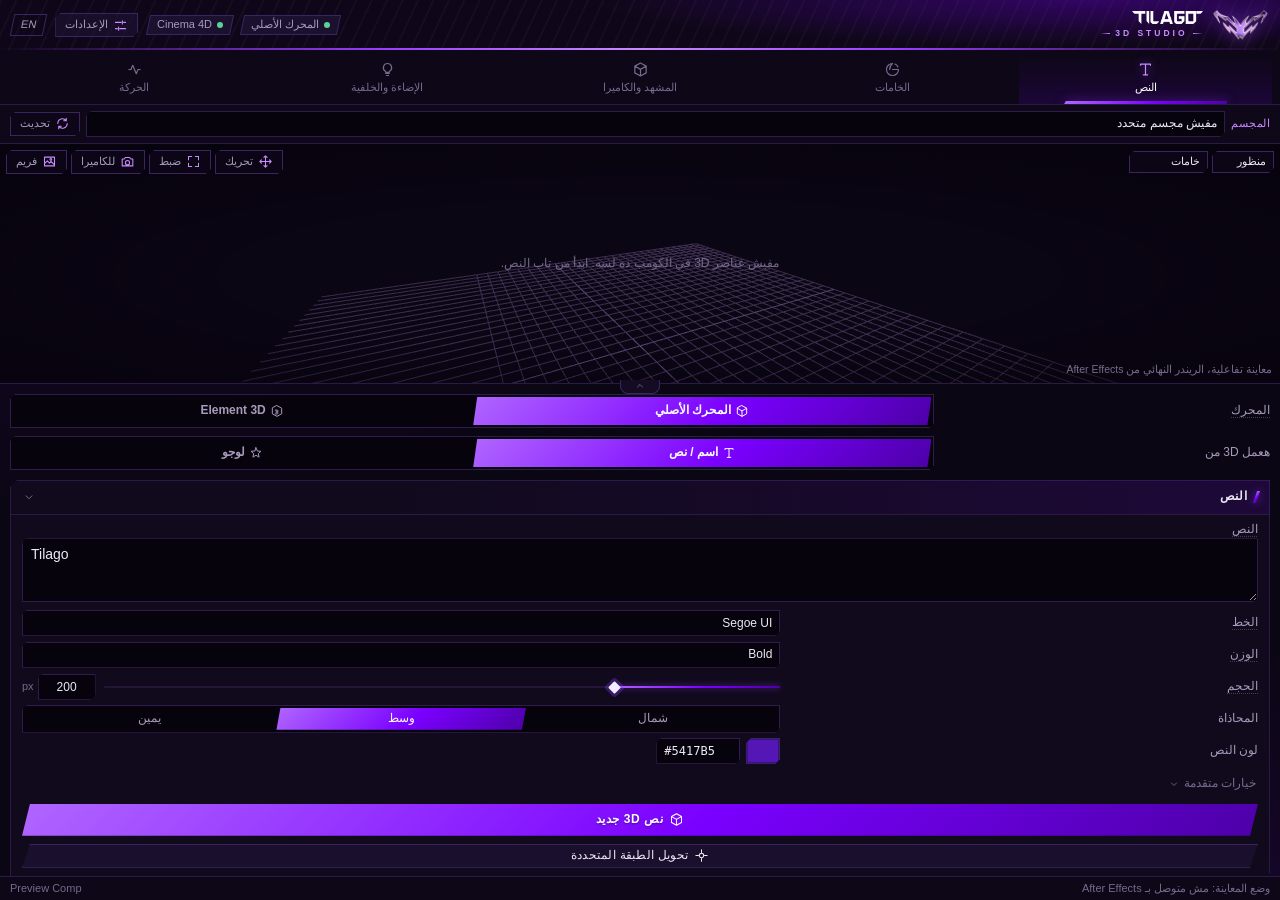
<file: panel/index.html>
<!doctype html>
<html lang="ar" dir="rtl">
<head>
<meta charset="utf-8">
<meta name="viewport" content="width=device-width, initial-scale=1">
<title>Tilago 3D Studio</title>
<link rel="stylesheet" href="css/app.css">
</head>
<body>
  <header class="hdr">
    <div class="brand">
      <img class="emblem" src="img/emblem.png" alt="">
      <div class="brand-txt">
        <img class="word" src="img/word.png" alt="TILAGO">
        <div class="tagline"><i></i><span>3D STUDIO</span><i></i></div>
      </div>
    </div>
    <div class="hdr-sp"></div>
    <span class="chip" id="chipMode"><span class="dot"></span><span></span></span>
    <span class="chip" id="chipRenderer"><span class="dot"></span><span></span></span>
    <button class="tool-btn" id="setBtn" type="button"></button>
    <button class="lang-btn" id="langBtn" type="button">EN</button>
  </header>
  <nav class="tabs" id="tabs" role="tablist"></nav>
  <div class="objbar" id="objbar"></div>
  <div class="vp-wrap" id="vpWrap">
    <div id="vp"></div>
    <div class="vp-frame" id="vpFrame"></div>
    <div class="vp-bar" id="vpBar"></div>
    <div class="vp-msg" id="vpMsg"></div>
    <div class="vp-badge" id="vpBadge"></div>
    <div class="vp-resize" id="vpResize"></div>
    <button class="vp-toggle" id="vpToggle" type="button"></button>
  </div>
  <main id="main"></main>
  <footer class="status" id="status"><span class="spin"></span><span class="msg"></span><span id="stComp"></span></footer>

  <script src="js/lib/three.min.js"></script>
  <script>
    // CEP mixed-context defines CommonJS globals, so the UMD build may export into them instead of window.
    if (!window.THREE) {
      if (typeof module === 'object' && module.exports && module.exports.WebGLRenderer) window.THREE = module.exports;
      else if (typeof exports === 'object' && exports.WebGLRenderer) window.THREE = exports;
    }
  </script>
  <script src="js/lib/OrbitControls.js"></script>
  <script src="js/i18n.js"></script>
  <script src="js/ui.js"></script>
  <script src="js/presets.js"></script>
  <script src="js/bridge.js"></script>
  <script src="js/viewport.js"></script>
  <script src="js/trace.js"></script>
  <script src="js/art.js"></script>
  <script src="js/app.js"></script>
</body>
</html>
</file>
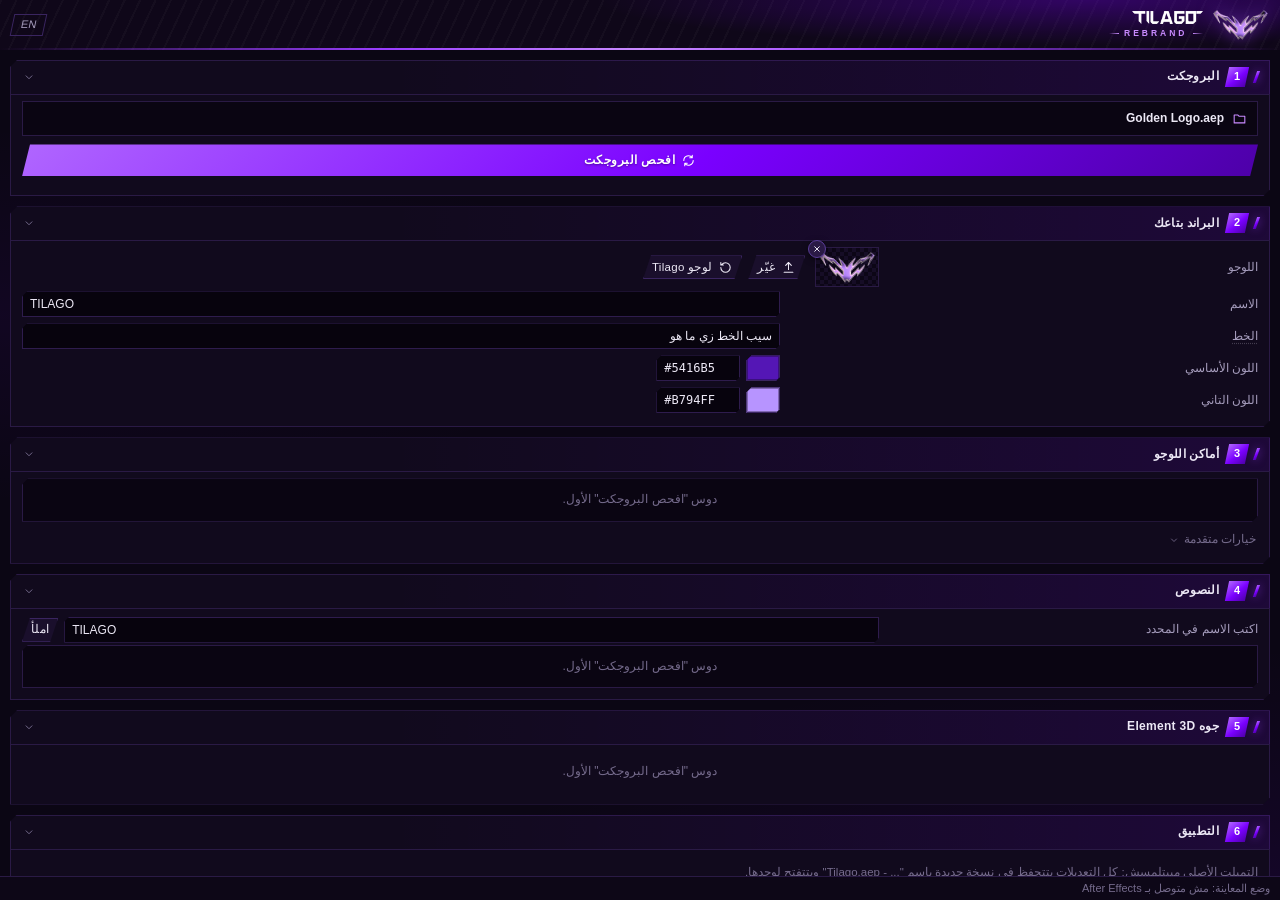
<file: rebrand/panel/index.html>
<!doctype html>
<html lang="ar" dir="rtl">
<head>
<meta charset="utf-8">
<meta name="viewport" content="width=device-width, initial-scale=1">
<title>Tilago Rebrand</title>
<link rel="stylesheet" href="css/app.css">
</head>
<body>
  <header class="hdr">
    <div class="brand">
      <img class="emblem" src="img/emblem.png" alt="">
      <div class="brand-txt">
        <img class="word" src="img/word.png" alt="TILAGO">
        <div class="tagline"><i></i><span>REBRAND</span><i></i></div>
      </div>
    </div>
    <div class="hdr-sp"></div>
    <button class="lang-btn" id="langBtn" type="button">EN</button>
  </header>
  <main id="main" class="rb-steps"></main>
  <footer class="status" id="status"><span class="spin"></span><span class="msg"></span><span id="ver"></span></footer>

  <script src="js/i18n.js"></script>
  <script src="js/ui.js"></script>
  <script src="js/bridge.js"></script>
  <script src="js/trace.js"></script>
  <script src="js/aep.js"></script>
  <script src="js/app.js"></script>
</body>
</html>
</file>
<file: panel/css/app.css>
:root {
  --bg: #121117; --panel: #17161e; --panel2: #1d1b26; --panel3: #242130; --line: #2a2736; --line2: #363246;
  --text: #e8e5f0; --muted: #a19bb0; --dim: #726c82;
  --accent: #8b5cf6; --accent-2: #a78bfa; --accent-soft: rgba(139, 92, 246, .16); --accent-line: rgba(167, 139, 250, .45);
  --ok: #5ad19a; --warn: #f0b75a; --err: #f27a7a;
  --x: #e5737b; --y: #7bcf8e; --z: #6fa6ef;
  --r: 6px; --h: 26px;
  --font: "Segoe UI", "Segoe UI Arabic", Tahoma, Arial, sans-serif;
}
* { box-sizing: border-box; }
html, body { height: 100%; margin: 0; }
body {
  background: var(--bg); color: var(--text); font: 12px/1.45 var(--font);
  display: flex; flex-direction: column; overflow: hidden; -webkit-user-select: none; user-select: none;
}
button, input, select, textarea { font: inherit; color: inherit; }
button { cursor: pointer; }
.ic { fill: none; stroke: currentColor; stroke-width: 1.7; stroke-linecap: round; stroke-linejoin: round; flex: none; }
::-webkit-scrollbar { width: 8px; height: 8px; }
::-webkit-scrollbar-thumb { background: #2f2b3c; border-radius: 8px; border: 2px solid var(--bg); }
::-webkit-scrollbar-track { background: transparent; }

/* header */
.hdr {
  display: flex; align-items: center; gap: 8px; padding: 8px 10px; flex: none;
  background: radial-gradient(ellipse 70% 140% at 50% -40%, rgba(124, 58, 237, .22), rgba(124, 58, 237, 0) 70%), var(--panel);
  border-bottom: 1px solid var(--line);
}
.brand { display: flex; align-items: center; gap: 8px; min-width: 0; }
.brand-mark { width: 22px; height: 22px; border-radius: 6px; display: grid; place-items: center; color: #fff;
  background: linear-gradient(145deg, #9d74ff, #5b21b6); box-shadow: 0 0 14px rgba(139, 92, 246, .35); }
.brand-name { font-weight: 600; letter-spacing: .2px; white-space: nowrap; }
.brand-name small { color: var(--dim); font-weight: 400; margin-inline-start: 4px; }
.hdr-sp { flex: 1; }
.chip { display: inline-flex; align-items: center; gap: 5px; height: 20px; padding: 0 8px; border-radius: 10px; background: var(--panel3);
  color: var(--muted); font-size: 11px; white-space: nowrap; border: 1px solid var(--line); }
.chip .dot { width: 6px; height: 6px; border-radius: 50%; background: var(--dim); }
.chip.ok .dot { background: var(--ok); } .chip.warn .dot { background: var(--warn); }
.lang-btn { height: 22px; padding: 0 8px; border-radius: 11px; border: 1px solid var(--line2); background: transparent; color: var(--muted); font-size: 11px; }
.lang-btn:hover { color: var(--text); border-color: var(--accent-line); }

/* tabs */
.tabs { display: flex; gap: 2px; padding: 4px 6px 0; background: var(--panel); border-bottom: 1px solid var(--line); overflow-x: auto; flex: none; scrollbar-width: none; }
.tabs::-webkit-scrollbar { display: none; }
.tab { display: flex; flex-direction: column; align-items: center; gap: 2px; min-width: 46px; padding: 5px 6px 6px; border: 0; background: transparent;
  color: var(--dim); border-bottom: 2px solid transparent; font-size: 10.5px; white-space: nowrap; transition: color .15s; }
.tab:hover { color: var(--muted); }
.tab.on { color: var(--text); border-bottom-color: var(--accent); }
.tab.on .ic { color: var(--accent-2); }
body.narrow .tab span { display: none; }
body.narrow .tab { min-width: 34px; }

/* object bar */
.objbar { display: flex; align-items: center; gap: 6px; padding: 6px 10px; background: var(--panel2); border-bottom: 1px solid var(--line); flex: none; }
.objbar .sel { flex: 1; min-width: 0; }
.objbar .lbl2 { color: var(--dim); font-size: 11px; white-space: nowrap; }

/* viewport */
.vp-wrap { position: relative; flex: none; height: var(--vp-h, 240px); background: #15131b; border-bottom: 1px solid var(--line); }
.vp-wrap.collapsed { height: 0 !important; border: 0; }
.vp-wrap.collapsed > *:not(.vp-toggle) { display: none; }
#vp { position: absolute; inset: 0; overflow: hidden; }
#vp canvas { display: block; outline: none; }
.vp-bar { position: absolute; top: 6px; inset-inline: 6px; display: flex; gap: 4px; align-items: center; pointer-events: none; flex-wrap: wrap; }
.vp-bar > * { pointer-events: auto; }
.vp-bar .sel { height: 22px; font-size: 11px; background: rgba(18, 17, 23, .82); width: auto; }
.vp-bar .icon-btn { width: 24px; height: 22px; background: rgba(18, 17, 23, .82); }
.vp-bar .sp { flex: 1; pointer-events: none; }
.vp-badge { position: absolute; bottom: 6px; inset-inline-start: 8px; color: var(--dim); font-size: 10.5px; pointer-events: none; }
.vp-msg { position: absolute; inset: 0; display: grid; place-items: center; color: var(--dim); text-align: center; padding: 20px; pointer-events: none; }
.vp-frame { position: absolute; inset: 0; background: #000 center / contain no-repeat; display: none; }
.vp-frame.on { display: block; }
.vp-resize { position: absolute; bottom: -4px; left: 0; right: 0; height: 8px; cursor: ns-resize; z-index: 3; }
.vp-toggle { position: absolute; bottom: -11px; left: 50%; transform: translateX(-50%); z-index: 4; height: 14px; width: 40px; border-radius: 0 0 8px 8px;
  border: 1px solid var(--line); border-top: 0; background: var(--panel2); color: var(--dim); display: grid; place-items: center; padding: 0; }
.vp-toggle:hover { color: var(--text); }
.vp-wrap.collapsed .vp-toggle { bottom: -14px; }
.vp-toggle .ic { transform: rotate(180deg); }
.vp-wrap.collapsed .vp-toggle .ic { transform: none; }

/* content */
main { flex: 1; overflow-y: auto; overflow-x: hidden; padding: 10px 10px 16px; }
.pane { display: none; }
.pane.on { display: block; }
.sec { background: var(--panel); border: 1px solid var(--line); border-radius: 8px; margin-bottom: 8px; overflow: hidden; }
.sec-h { width: 100%; display: flex; align-items: center; gap: 8px; padding: 0 10px; height: 32px; border: 0; background: transparent; color: var(--text); font-weight: 600; text-align: start; }
.sec-h .sec-t { flex: 1; }
.sec-h .ic { color: var(--dim); transition: transform .15s; transform: rotate(-90deg); }
[dir=rtl] .sec-h .ic { transform: rotate(90deg); }
.sec.open .sec-h .ic { transform: none; }
.sec-h:hover { background: rgba(255, 255, 255, .02); }
.sec-b { display: none; padding: 4px 10px 10px; border-top: 1px solid var(--line); }
.sec.open .sec-b { display: block; }
.badge { font-size: 10px; font-weight: 500; padding: 1px 6px; border-radius: 8px; background: var(--accent-soft); color: var(--accent-2); }

.row { display: grid; grid-template-columns: minmax(84px, 38%) 1fr; align-items: center; gap: 8px; min-height: 30px; }
.row.wide { grid-template-columns: minmax(84px, 30%) 1fr; }
.row + .row { margin-top: 2px; }
.lbl { color: var(--muted); overflow: hidden; text-overflow: ellipsis; white-space: nowrap; }
.lbl[data-tip] { text-decoration: underline dotted rgba(161, 155, 176, .35); text-underline-offset: 3px; }
.scrub { cursor: ew-resize; }
.stack > * + * { margin-top: 8px; }
.sub-h { color: var(--dim); font-size: 11px; margin: 10px 0 4px; text-transform: none; }

/* inputs */
.num, .txt, .hex-in, .sel, textarea.txt {
  height: var(--h); background: #0f0e14; border: 1px solid var(--line2); border-radius: var(--r); padding: 0 7px; outline: none; min-width: 0;
  transition: border-color .12s, background .12s;
}
.num:focus, .txt:focus, .hex-in:focus, .sel:focus { border-color: var(--accent); background: #13111b; }
.num.bad, .hex-in.bad, .txt.bad { border-color: var(--err); }
.sel { width: 100%; padding-inline-end: 20px; -webkit-appearance: none; appearance: none; cursor: pointer;
  background-image: url("data:image/svg+xml,%3Csvg xmlns='http://www.w3.org/2000/svg' width='10' height='6'%3E%3Cpath d='M1 1l4 4 4-4' fill='none' stroke='%23a19bb0' stroke-width='1.5'/%3E%3C/svg%3E");
  background-repeat: no-repeat; background-position: right 7px center; }
[dir=rtl] .sel { background-position: left 7px center; }
.sel option { background: #1b1924; }
textarea.txt { width: 100%; height: 64px; padding: 6px 8px; resize: vertical; line-height: 1.4; -webkit-user-select: text; user-select: text; font-size: 14px; }
.txt { width: 100%; -webkit-user-select: text; user-select: text; }

.slider { display: flex; align-items: center; gap: 8px; min-width: 0; }
.slider .track { position: relative; flex: 1; height: 18px; cursor: pointer; touch-action: none; }
.slider .track:before { content: ""; position: absolute; top: 8px; left: 0; right: 0; height: 3px; border-radius: 2px; background: #2e2a3b; }
.slider .fill { position: absolute; top: 8px; left: 0; height: 3px; border-radius: 2px; background: var(--accent); }
[dir=rtl] .slider .fill { left: auto; right: 0; }
.slider .thumb { position: absolute; top: 4px; width: 11px; height: 11px; margin-left: -5.5px; border-radius: 50%; background: #e8e5f0; box-shadow: 0 0 0 3px rgba(139, 92, 246, .25); }
[dir=rtl] .slider .thumb { margin-left: 0; margin-right: -5.5px; left: auto !important; right: var(--p); }
.slider .track:hover .thumb { box-shadow: 0 0 0 4px rgba(139, 92, 246, .35); }
.slider .num { width: 58px; text-align: center; flex: none; }
.slider .unit { color: var(--dim); font-size: 11px; margin-inline-start: -4px; }

.vec { display: flex; gap: 4px; min-width: 0; align-items: center; }
.vec .ax { flex: 1; display: flex; align-items: center; min-width: 0; background: #0f0e14; border: 1px solid var(--line2); border-radius: var(--r); }
.vec .ax:focus-within { border-color: var(--accent); }
.vec .axn { width: 16px; text-align: center; font-size: 10px; font-weight: 700; flex: none; }
.ax-x .axn { color: var(--x); } .ax-y .axn { color: var(--y); } .ax-z .axn { color: var(--z); }
.vec .num { border: 0; background: transparent; width: 100%; padding: 0 4px; height: 24px; }
.vec .link { flex: none; }

.color { display: flex; gap: 6px; align-items: center; }
.swatch-btn { width: 34px; height: var(--h); border-radius: var(--r); border: 1px solid var(--line2); flex: none; padding: 0; box-shadow: inset 0 0 0 1px rgba(0, 0, 0, .3); }
.hex-in { width: 84px; font-family: Consolas, monospace; text-transform: uppercase; direction: ltr; }

.seg { display: flex; background: #0f0e14; border: 1px solid var(--line2); border-radius: var(--r); padding: 2px; gap: 2px; min-width: 0; flex-wrap: wrap; }
.seg-b { flex: 1; display: inline-flex; align-items: center; justify-content: center; gap: 4px; height: 22px; padding: 0 6px; border: 0; border-radius: 4px;
  background: transparent; color: var(--muted); white-space: nowrap; min-width: 0; }
.seg-b:hover { color: var(--text); }
.seg-b.on { background: var(--panel3); color: var(--text); box-shadow: inset 0 0 0 1px var(--accent-line); }

.tgl { width: 30px; height: 17px; border-radius: 9px; border: 0; background: #2e2a3b; position: relative; padding: 0; justify-self: start; }
.tgl:after { content: ""; position: absolute; top: 2px; left: 2px; width: 13px; height: 13px; border-radius: 50%; background: #8e88a0; transition: left .15s, background .15s; }
.tgl.on { background: var(--accent); }
.tgl.on:after { left: 15px; background: #fff; }
[dir=rtl] .tgl:after { left: auto; right: 2px; transition: right .15s, background .15s; }
[dir=rtl] .tgl.on:after { right: 15px; left: auto; }

.btn { display: inline-flex; align-items: center; justify-content: center; gap: 6px; height: 28px; padding: 0 12px; border-radius: var(--r);
  border: 1px solid var(--line2); background: var(--panel3); color: var(--text); white-space: nowrap; transition: background .12s, border-color .12s; }
.btn:hover { border-color: #4a4560; background: #2b2839; }
.btn.primary { background: var(--accent); border-color: var(--accent); color: #fff; font-weight: 600; }
.btn.primary:hover { background: #9b70fa; }
.btn.danger { background: transparent; border-color: rgba(242, 122, 122, .45); color: var(--err); }
.btn.small { height: 24px; padding: 0 8px; font-size: 11.5px; }
.btn.busy { opacity: .6; pointer-events: none; }
.btn.busy:after { content: ""; width: 11px; height: 11px; border-radius: 50%; border: 2px solid currentColor; border-right-color: transparent; animation: spin .7s linear infinite; }
@keyframes spin { to { transform: rotate(360deg); } }
.btns { display: flex; flex-wrap: wrap; gap: 6px; margin-top: 8px; }
.btns.full > .btn { flex: 1; }
.icon-btn { width: 26px; height: 24px; display: inline-grid; place-items: center; border-radius: 5px; border: 1px solid transparent; background: transparent; color: var(--muted); padding: 0; flex: none; }
.icon-btn:hover { color: var(--text); background: var(--panel3); }
.icon-btn.on { color: var(--accent-2); background: var(--accent-soft); border-color: var(--accent-line); }

.note { display: flex; gap: 6px; color: var(--dim); font-size: 11.5px; margin: 8px 0 2px; line-height: 1.5; }
.note .ic { margin-top: 2px; }
.note.warn { color: var(--warn); }
.note.err { color: var(--err); }

/* object list */
.olist { border: 1px solid var(--line); border-radius: var(--r); overflow: hidden; background: #111017; max-height: 280px; overflow-y: auto; }
.oitem { display: flex; align-items: center; gap: 6px; height: 28px; padding: 0 6px; border-bottom: 1px solid #1d1b26; cursor: pointer; }
.oitem:last-child { border-bottom: 0; }
.oitem:hover { background: #1a1823; }
.oitem.sel { background: var(--accent-soft); }
.oitem.active { box-shadow: inset 3px 0 0 var(--accent); }
[dir=rtl] .oitem.active { box-shadow: inset -3px 0 0 var(--accent); }
.oitem .oname { flex: 1; overflow: hidden; text-overflow: ellipsis; white-space: nowrap; }
.oitem .orole { color: var(--dim); font-size: 10.5px; }
.oitem.off .oname { color: var(--dim); text-decoration: line-through; }
.oitem .ic-role { color: var(--muted); }
.oitem.child { padding-inline-start: 22px; }
.oitem input.txt { height: 22px; }

/* preset grids */
.grid { display: grid; grid-template-columns: repeat(auto-fill, minmax(84px, 1fr)); gap: 6px; }
.card { display: flex; flex-direction: column; align-items: center; gap: 5px; padding: 8px 4px 7px; border-radius: 7px; border: 1px solid var(--line);
  background: #14131a; color: var(--muted); font-size: 11px; text-align: center; line-height: 1.25; }
.card:hover { border-color: var(--accent-line); color: var(--text); }
.card .ball { width: 34px; height: 34px; border-radius: 50%; box-shadow: inset -4px -6px 10px rgba(0, 0, 0, .45), 0 2px 6px rgba(0, 0, 0, .35); }
.card .ic { color: var(--accent-2); }
.card.na { opacity: .45; }

/* presets library */
.plist { border: 1px solid var(--line); border-radius: var(--r); background: #111017; }
.pitem { display: flex; align-items: center; gap: 4px; padding: 4px 4px 4px 8px; border-bottom: 1px solid #1d1b26; min-height: 30px; }
.pitem:last-child { border-bottom: 0; }
.pitem .pname { flex: 1; overflow: hidden; text-overflow: ellipsis; white-space: nowrap; }
.pitem .ptag { font-size: 10px; color: var(--dim); }
.empty { color: var(--dim); padding: 12px; text-align: center; }

/* capabilities */
.caps { width: 100%; border-collapse: collapse; font-size: 11.5px; }
.caps td { padding: 4px 2px; border-bottom: 1px solid #1f1d29; vertical-align: top; }
.caps td:last-child { text-align: end; white-space: nowrap; }
.yes { color: var(--ok); } .no { color: var(--dim); }

/* status */
.status { display: flex; align-items: center; gap: 8px; height: 24px; padding: 0 10px; background: var(--panel); border-top: 1px solid var(--line); color: var(--dim); font-size: 11px; flex: none; }
.status .msg { flex: 1; overflow: hidden; text-overflow: ellipsis; white-space: nowrap; }
.status .spin { width: 10px; height: 10px; border-radius: 50%; border: 2px solid var(--accent-2); border-right-color: transparent; animation: spin .7s linear infinite; display: none; }
.status.busy .spin { display: block; }

/* floating */
.tooltip { position: fixed; z-index: 100; max-width: 240px; padding: 6px 8px; border-radius: 6px; background: #2a2738; color: var(--text); font-size: 11.5px;
  border: 1px solid var(--line2); box-shadow: 0 6px 20px rgba(0, 0, 0, .4); pointer-events: none; opacity: 0; transition: opacity .12s; line-height: 1.45; }
.tooltip.on { opacity: 1; }
.toast { position: fixed; z-index: 90; bottom: 32px; left: 50%; transform: translate(-50%, 10px); display: flex; align-items: center; gap: 6px; max-width: calc(100% - 24px);
  padding: 7px 12px; border-radius: 8px; background: #23202f; border: 1px solid var(--line2); box-shadow: 0 8px 24px rgba(0, 0, 0, .45); opacity: 0; pointer-events: none; transition: opacity .18s, transform .18s; }
.toast.on { opacity: 1; transform: translate(-50%, 0); }
.toast.ok .ic { color: var(--ok); } .toast.err { border-color: rgba(242, 122, 122, .5); } .toast.err .ic { color: var(--err); } .toast.warn .ic { color: var(--warn); }
.picker { position: fixed; z-index: 80; width: 206px; padding: 8px; border-radius: 8px; background: #1f1c29; border: 1px solid var(--line2); box-shadow: 0 10px 30px rgba(0, 0, 0, .5); }
.sv { position: relative; height: 130px; border-radius: 5px; cursor: crosshair; touch-action: none; overflow: hidden; }
.sv-w { position: absolute; inset: 0; background: linear-gradient(90deg, #fff, rgba(255, 255, 255, 0)); }
.sv-b { position: absolute; inset: 0; background: linear-gradient(0deg, #000, rgba(0, 0, 0, 0)); }
.sv-dot { position: absolute; width: 12px; height: 12px; margin: -6px 0 0 -6px; border-radius: 50%; border: 2px solid #fff; box-shadow: 0 0 0 1px rgba(0, 0, 0, .5); pointer-events: none; }
.hue { position: relative; height: 12px; margin-top: 8px; border-radius: 6px; cursor: pointer; touch-action: none;
  background: linear-gradient(90deg, red, #ff0, lime, cyan, blue, #f0f, red); }
.hue-dot { position: absolute; top: -1px; width: 14px; height: 14px; margin-left: -7px; border-radius: 50%; border: 2px solid #fff; box-shadow: 0 0 0 1px rgba(0, 0, 0, .5); pointer-events: none; }
.pk-row { display: flex; gap: 6px; margin-top: 8px; align-items: center; }
.pk-prev { width: 26px; height: 24px; border-radius: 5px; border: 1px solid var(--line2); flex: none; }
.picker .hex { flex: 1; height: 24px; background: #0f0e14; border: 1px solid var(--line2); border-radius: 5px; padding: 0 6px; font-family: Consolas, monospace; outline: none; direction: ltr; text-transform: uppercase; min-width: 0; }
.picker .hex.bad { border-color: var(--err); }
.pk-recent { display: flex; flex-wrap: wrap; gap: 4px; margin-top: 8px; }
.pk-recent:empty { display: none; }
.pk-sw { width: 18px; height: 18px; border-radius: 4px; border: 1px solid rgba(255, 255, 255, .12); padding: 0; }
.modal-back { position: fixed; inset: 0; z-index: 95; background: rgba(8, 7, 12, .6); display: grid; place-items: center; padding: 16px; }
.modal { width: min(320px, 100%); background: #1f1c29; border: 1px solid var(--line2); border-radius: 10px; padding: 14px; box-shadow: 0 16px 40px rgba(0, 0, 0, .5); }
.modal-t { margin: 0 0 10px; line-height: 1.6; -webkit-user-select: text; user-select: text; }
.modal-a { display: flex; justify-content: flex-end; gap: 6px; margin-top: 12px; }

.font-pick { position: relative; }
.font-list { position: absolute; z-index: 60; top: calc(100% + 3px); inset-inline: 0; max-height: 260px; overflow-y: auto; background: #1b1924;
  border: 1px solid var(--line2); border-radius: var(--r); box-shadow: 0 10px 30px rgba(0, 0, 0, .45); display: none; }
.font-list.on { display: block; }
.font-opt { padding: 6px 9px; cursor: pointer; white-space: nowrap; overflow: hidden; text-overflow: ellipsis; font-size: 13px; }
.font-opt:hover, .font-opt.hl { background: var(--accent-soft); }
.font-opt small { color: var(--dim); font: 11px var(--font); margin-inline-start: 6px; }

/* advanced fold */
.more { margin-top: 6px; }
.more-h { display: inline-flex; align-items: center; gap: 4px; height: 24px; padding: 0 2px; border: 0; background: transparent; color: var(--dim); font-size: 11.5px; }
.more-h:hover { color: var(--accent-2); }
.more-h .ic { transition: transform .15s; }
.more.open .more-h .ic { transform: rotate(180deg); }
.more-b { display: none; padding-top: 4px; border-top: 1px dashed var(--line); margin-top: 2px; }
.more.open .more-b { display: block; }
.editing { color: var(--accent-2); font-size: 11px; margin-inline-start: 6px; font-weight: 400; }
.hdr .icon-btn.on { color: var(--accent-2); }

/* ================= Tilago brand skin =================
   Same language as the other Tilago tools: chrome purple emblem, cut corners, slanted accents,
   deep violet surfaces. Glows are soft and static (no flashing). */
:root {
  --bg: #0b0614; --panel: #110a1d; --panel2: #150c24; --panel3: #1f1233; --line: #2a1a45; --line2: #3a2560;
  --text: #ece8f5; --muted: #a59cbc; --dim: #756b8c;
  --accent: #8f3dff; --accent-2: #c98bff; --accent-soft: rgba(143, 61, 255, .16); --accent-line: rgba(201, 139, 255, .5);
  --grad: linear-gradient(135deg, #b066ff 0%, #7a00ff 55%, #4d00a8 100%);
  --cut: 7px;
}
body {
  background:
    radial-gradient(ellipse 90% 40% at 100% 100%, rgba(122, 0, 255, .09), rgba(122, 0, 255, 0) 70%),
    radial-gradient(ellipse 70% 30% at 0% 35%, rgba(122, 0, 255, .06), rgba(122, 0, 255, 0) 70%),
    var(--bg);
}

/* header */
.hdr {
  position: relative; padding: 10px 12px; gap: 10px; overflow: hidden;
  background:
    radial-gradient(ellipse 55% 130% at 85% 0%, rgba(122, 0, 255, .32), rgba(122, 0, 255, 0) 70%),
    repeating-linear-gradient(115deg, rgba(255, 255, 255, .028) 0 2px, rgba(255, 255, 255, 0) 2px 14px),
    #0f0719;
  border-bottom: 0;
}
.hdr:after {
  content: ""; position: absolute; left: 0; right: 0; bottom: 0; height: 2px;
  background: linear-gradient(90deg, rgba(122, 0, 255, 0), #9a3dff 30%, #c98bff 50%, #9a3dff 70%, rgba(122, 0, 255, 0));
}
.brand { gap: 10px; }
.emblem { height: 30px; display: block; filter: drop-shadow(0 0 9px rgba(154, 61, 255, .6)); }
@keyframes breathe { 0%, 100% { filter: drop-shadow(0 0 7px rgba(154, 61, 255, .5)); } 50% { filter: drop-shadow(0 0 13px rgba(170, 130, 255, .8)); } }
.brand-txt { display: flex; flex-direction: column; gap: 3px; }
.word { height: 13px; display: block; align-self: flex-start; }
.tagline { display: flex; align-items: center; gap: 5px; color: #c98bff; font-size: 8.5px; letter-spacing: 3px; font-weight: 600; direction: ltr; }
.tagline i { width: 10px; height: 1px; background: linear-gradient(90deg, rgba(201, 139, 255, 0), #c98bff); }
.tagline i:last-child { transform: scaleX(-1); }
.chip { border-radius: 0; transform: skewX(-12deg); background: rgba(31, 18, 51, .85); border-color: var(--line2); }
.chip > * { transform: skewX(12deg); }
.lang-btn { border-radius: 0; transform: skewX(-12deg); border-color: var(--line2); }
.hdr .icon-btn { width: 28px; height: 24px; }
body.narrow .chip { display: none; }

/* tabs */
.tabs { background: #0d0717; border-bottom: 1px solid var(--line); padding: 4px 8px 0; gap: 0; }
.tab { position: relative; text-transform: none; font-size: 11px; padding: 7px 10px 8px; border-bottom: 0; color: var(--dim); flex: 1; }
.tab:after {
  content: ""; position: absolute; left: 18%; right: 18%; bottom: 0; height: 3px; background: var(--grad);
  transform: skewX(-30deg) scaleX(0); transition: transform .2s; box-shadow: 0 0 10px rgba(154, 61, 255, .55);
}
.tab.on { color: #fff; background: linear-gradient(180deg, rgba(122, 0, 255, 0), rgba(122, 0, 255, .14)); }
.tab.on:after { transform: skewX(-30deg) scaleX(1); }
.tab.on .ic { color: #c98bff; filter: drop-shadow(0 0 5px rgba(154, 61, 255, .7)); }

/* object bar */
.objbar { background: #0f0819; border-bottom: 1px solid var(--line); }
.objbar .lbl2 { color: var(--accent-2); letter-spacing: .5px; }

/* viewport */
.vp-wrap { background: #0b0614; border-bottom: 1px solid var(--line); }
.vp-wrap:before { content: ""; position: absolute; inset: 0; pointer-events: none; z-index: 1;
  background: radial-gradient(ellipse 60% 60% at 50% 55%, rgba(0, 0, 0, 0) 55%, rgba(5, 2, 10, .55) 100%); }
.vp-bar, .vp-badge, .vp-msg, .vp-resize, .vp-toggle, .vp-frame { z-index: 2; }
.vp-bar .sel, .vp-bar .icon-btn { background: rgba(13, 7, 23, .85); border: 1px solid var(--line2);
  clip-path: polygon(5px 0, 100% 0, 100% calc(100% - 5px), calc(100% - 5px) 100%, 0 100%, 0 5px); border-radius: 0; }
.vp-toggle { background: #150c24; border-color: var(--line2); }

/* sections: cut corners + slanted accent */
.sec {
  border-radius: 0; border: 0; background: var(--panel); position: relative; margin-bottom: 10px;
  clip-path: polygon(var(--cut) 0, 100% 0, 100% calc(100% - var(--cut)), calc(100% - var(--cut)) 100%, 0 100%, 0 var(--cut));
  box-shadow: inset 0 0 0 1px var(--line);
}
.sec-h { height: 34px; padding: 0 12px; letter-spacing: .3px; }
.sec-h .sec-t { display: flex; align-items: center; gap: 8px; }
.sec-h .sec-t:before { content: ""; width: 3px; height: 12px; background: var(--grad); transform: skewX(-20deg); box-shadow: 0 0 8px rgba(154, 61, 255, .6); flex: none; }
.sec.open .sec-h { background: linear-gradient(90deg, rgba(122, 0, 255, .12), rgba(122, 0, 255, 0) 70%); }
[dir=rtl] .sec.open .sec-h { background: linear-gradient(270deg, rgba(122, 0, 255, .12), rgba(122, 0, 255, 0) 70%); }
.sec-b { border-top: 1px solid var(--line); padding: 6px 12px 12px; }

/* inputs */
.num, .txt, .hex-in, .sel, textarea.txt, .vec .ax, .seg {
  border-radius: 0; background: #07030d; border-color: #2e1c4d;
  clip-path: polygon(5px 0, 100% 0, 100% calc(100% - 5px), calc(100% - 5px) 100%, 0 100%, 0 5px);
}
.vec .num { clip-path: none; }
.num:focus, .txt:focus, .hex-in:focus, .sel:focus { border-color: #9a3dff; background: #12081f; }
.seg-b { border-radius: 0; }
.seg-b.on { background: var(--grad); color: #fff; box-shadow: none; clip-path: polygon(4px 0, 100% 0, calc(100% - 4px) 100%, 0 100%); }
.swatch-btn { border-radius: 0; clip-path: polygon(5px 0, 100% 0, 100% calc(100% - 5px), calc(100% - 5px) 100%, 0 100%, 0 5px); }
.slider .track:before { background: #241538; height: 2px; top: 8px; }
.slider .fill { background: var(--grad); height: 2px; top: 8px; box-shadow: 0 0 6px rgba(154, 61, 255, .6); }
.slider .thumb { top: 5px; width: 9px; height: 9px; border-radius: 1px; transform: rotate(45deg); background: #f2ecff; box-shadow: 0 0 0 3px rgba(143, 61, 255, .3); }
.tgl { border-radius: 0; transform: skewX(-12deg); background: #241538; }
.tgl:after { border-radius: 0; }
.tgl.on { background: var(--grad); box-shadow: 0 0 8px rgba(154, 61, 255, .45); }

/* buttons */
.btn { border-radius: 0; background: #1a0f2c; border-color: var(--line2);
  clip-path: polygon(8px 0, 100% 0, calc(100% - 8px) 100%, 0 100%); padding: 0 16px; letter-spacing: .3px; }
.btn:hover { background: #24143d; border-color: #9a3dff; }
.btn.primary { background: var(--grad); border: 0; height: 32px; font-weight: 700; letter-spacing: .5px; text-shadow: 0 1px 2px rgba(40, 0, 90, .5); }
.btn.primary:hover { background: linear-gradient(135deg, #c48aff, #8a1aff 55%, #5a0ac0); filter: none; }
.btn.danger { background: transparent; }
.icon-btn { border-radius: 0; }
.icon-btn.on { background: rgba(143, 61, 255, .2); border-color: rgba(201, 139, 255, .5); }

/* lists and cards */
.olist, .plist { border-radius: 0; background: #0a0512; border-color: var(--line);
  clip-path: polygon(6px 0, 100% 0, 100% calc(100% - 6px), calc(100% - 6px) 100%, 0 100%, 0 6px); }
.oitem { border-bottom-color: #170d27; }
.oitem.sel { background: linear-gradient(90deg, rgba(122, 0, 255, .22), rgba(122, 0, 255, .04)); }
[dir=rtl] .oitem.sel { background: linear-gradient(270deg, rgba(122, 0, 255, .22), rgba(122, 0, 255, .04)); }
.card {
  border-radius: 0; border: 0; padding: 1px; background: #2e1c4d; color: var(--muted);
  clip-path: polygon(10px 0, 100% 0, 100% calc(100% - 10px), calc(100% - 10px) 100%, 0 100%, 0 10px);
  transition: background .15s, transform .15s;
}
.card > * { position: relative; }
.card:before { content: ""; position: absolute; inset: 1px; background: radial-gradient(ellipse at 50% 30%, #1d0f35, #0a0512 80%);
  clip-path: polygon(9px 0, 100% 0, 100% calc(100% - 9px), calc(100% - 9px) 100%, 0 100%, 0 9px); }
.card { position: relative; display: flex; flex-direction: column; align-items: center; gap: 6px; padding: 10px 4px 9px; }
.card:hover { background: linear-gradient(135deg, #c98bff, #7a00ff 45%, #3a0a80); color: #fff; transform: translateY(-1px); }
.card .ball { width: 36px; height: 36px; box-shadow: inset -5px -7px 12px rgba(0, 0, 0, .5), 0 4px 12px rgba(0, 0, 0, .5); }
.card .ic { color: #c98bff; }

/* status + floating */
.status { background: #0d0717; border-top: 1px solid var(--line); }
.status .spin { border-color: #c98bff; border-right-color: transparent; }
.toast { border-radius: 0; background: #1a0f2c; border-color: var(--line2);
  clip-path: polygon(8px 0, 100% 0, 100% calc(100% - 8px), calc(100% - 8px) 100%, 0 100%, 0 8px); }
.tooltip { border-radius: 0; background: #1f1233; border-color: var(--line2); }
.picker, .modal, .font-list { border-radius: 0; background: #150c24; border-color: var(--line2); }
.modal { clip-path: polygon(10px 0, 100% 0, 100% calc(100% - 10px), calc(100% - 10px) 100%, 0 100%, 0 10px); }
.badge { border-radius: 0; transform: skewX(-12deg); background: rgba(143, 61, 255, .22); }
.more-h:hover { color: #c98bff; }
.editing { color: #c98bff; }
::-webkit-scrollbar-thumb { background: #3a2560; border-radius: 4px; border: 2px solid var(--bg); }

.font-list { position: fixed; top: auto; inset-inline: auto; z-index: 70; }

/* labeled tool buttons */
.tool-btn { display: inline-flex; align-items: center; gap: 5px; height: 24px; padding: 0 9px; border: 1px solid var(--line2); background: rgba(13, 7, 23, .85);
  color: var(--muted); font-size: 11px; white-space: nowrap; clip-path: polygon(5px 0, 100% 0, 100% calc(100% - 5px), calc(100% - 5px) 100%, 0 100%, 0 5px); }
.tool-btn:hover { color: #fff; border-color: #9a3dff; }
.tool-btn.on { color: #fff; background: rgba(143, 61, 255, .3); border-color: #c98bff; }
.tool-btn .ic { color: var(--accent-2); }
body.narrow .vp-bar .tool-btn span, body.narrow .objbar .tool-btn span { display: none; }
.hdr .tool-btn { background: rgba(31, 18, 51, .7); }
.hdr .tool-btn.on { background: var(--grad); border-color: transparent; }
.hdr .tool-btn.on .ic { color: #fff; }
body.narrow .hdr .tool-btn span { display: none; }

/* start bar: engine + source */
.start-bar { display: grid; gap: 6px; margin-bottom: 10px; }
.start-bar .row { grid-template-columns: minmax(70px, 26%) 1fr; }
.start-bar .seg-b { height: 28px; font-weight: 600; }
.start-bar .seg-b .ic { color: inherit; }

/* logo + trace */
.logo-info { margin-top: 8px; }
.logo-line { display: flex; align-items: center; gap: 6px; padding: 6px 8px; background: #0a0512; border: 1px solid var(--line); }
.logo-line b { flex: 1; overflow: hidden; text-overflow: ellipsis; white-space: nowrap; font-weight: 600; }
.logo-line .tag { font-size: 10px; color: #c98bff; padding: 1px 7px; background: rgba(143, 61, 255, .2); transform: skewX(-12deg); }
.logo-line .ic { color: #c98bff; }
.trace-cv { display: block; width: 100%; height: 160px; margin: 8px 0; background:
  repeating-conic-gradient(#120a1f 0% 25%, #0c0616 0% 50%) 0 0 / 14px 14px; border: 1px solid var(--line); }

/* card illustrations */
.card .art { width: 56px; height: 36px; display: block; }
.card:hover .art { filter: drop-shadow(0 0 6px rgba(201, 139, 255, .5)); }
</file>
<file: rebrand/panel/css/app.css>
:root {
  --bg: #121117; --panel: #17161e; --panel2: #1d1b26; --panel3: #242130; --line: #2a2736; --line2: #363246;
  --text: #e8e5f0; --muted: #a19bb0; --dim: #726c82;
  --accent: #8b5cf6; --accent-2: #a78bfa; --accent-soft: rgba(139, 92, 246, .16); --accent-line: rgba(167, 139, 250, .45);
  --ok: #5ad19a; --warn: #f0b75a; --err: #f27a7a;
  --x: #e5737b; --y: #7bcf8e; --z: #6fa6ef;
  --r: 6px; --h: 26px;
  --font: "Segoe UI", "Segoe UI Arabic", Tahoma, Arial, sans-serif;
}
* { box-sizing: border-box; }
html, body { height: 100%; margin: 0; }
body {
  background: var(--bg); color: var(--text); font: 12px/1.45 var(--font);
  display: flex; flex-direction: column; overflow: hidden; -webkit-user-select: none; user-select: none;
}
button, input, select, textarea { font: inherit; color: inherit; }
button { cursor: pointer; }
.ic { fill: none; stroke: currentColor; stroke-width: 1.7; stroke-linecap: round; stroke-linejoin: round; flex: none; }
::-webkit-scrollbar { width: 8px; height: 8px; }
::-webkit-scrollbar-thumb { background: #2f2b3c; border-radius: 8px; border: 2px solid var(--bg); }
::-webkit-scrollbar-track { background: transparent; }

/* header */
.hdr {
  display: flex; align-items: center; gap: 8px; padding: 8px 10px; flex: none;
  background: radial-gradient(ellipse 70% 140% at 50% -40%, rgba(124, 58, 237, .22), rgba(124, 58, 237, 0) 70%), var(--panel);
  border-bottom: 1px solid var(--line);
}
.brand { display: flex; align-items: center; gap: 8px; min-width: 0; }
.brand-mark { width: 22px; height: 22px; border-radius: 6px; display: grid; place-items: center; color: #fff;
  background: linear-gradient(145deg, #9d74ff, #5b21b6); box-shadow: 0 0 14px rgba(139, 92, 246, .35); }
.brand-name { font-weight: 600; letter-spacing: .2px; white-space: nowrap; }
.brand-name small { color: var(--dim); font-weight: 400; margin-inline-start: 4px; }
.hdr-sp { flex: 1; }
.chip { display: inline-flex; align-items: center; gap: 5px; height: 20px; padding: 0 8px; border-radius: 10px; background: var(--panel3);
  color: var(--muted); font-size: 11px; white-space: nowrap; border: 1px solid var(--line); }
.chip .dot { width: 6px; height: 6px; border-radius: 50%; background: var(--dim); }
.chip.ok .dot { background: var(--ok); } .chip.warn .dot { background: var(--warn); }
.lang-btn { height: 22px; padding: 0 8px; border-radius: 11px; border: 1px solid var(--line2); background: transparent; color: var(--muted); font-size: 11px; }
.lang-btn:hover { color: var(--text); border-color: var(--accent-line); }

/* tabs */
.tabs { display: flex; gap: 2px; padding: 4px 6px 0; background: var(--panel); border-bottom: 1px solid var(--line); overflow-x: auto; flex: none; scrollbar-width: none; }
.tabs::-webkit-scrollbar { display: none; }
.tab { display: flex; flex-direction: column; align-items: center; gap: 2px; min-width: 46px; padding: 5px 6px 6px; border: 0; background: transparent;
  color: var(--dim); border-bottom: 2px solid transparent; font-size: 10.5px; white-space: nowrap; transition: color .15s; }
.tab:hover { color: var(--muted); }
.tab.on { color: var(--text); border-bottom-color: var(--accent); }
.tab.on .ic { color: var(--accent-2); }
body.narrow .tab span { display: none; }
body.narrow .tab { min-width: 34px; }

/* object bar */
.objbar { display: flex; align-items: center; gap: 6px; padding: 6px 10px; background: var(--panel2); border-bottom: 1px solid var(--line); flex: none; }
.objbar .sel { flex: 1; min-width: 0; }
.objbar .lbl2 { color: var(--dim); font-size: 11px; white-space: nowrap; }

/* viewport */
.vp-wrap { position: relative; flex: none; height: var(--vp-h, 240px); background: #15131b; border-bottom: 1px solid var(--line); }
.vp-wrap.collapsed { height: 0 !important; border: 0; }
.vp-wrap.collapsed > *:not(.vp-toggle) { display: none; }
#vp { position: absolute; inset: 0; overflow: hidden; }
#vp canvas { display: block; outline: none; }
.vp-bar { position: absolute; top: 6px; inset-inline: 6px; display: flex; gap: 4px; align-items: center; pointer-events: none; flex-wrap: wrap; }
.vp-bar > * { pointer-events: auto; }
.vp-bar .sel { height: 22px; font-size: 11px; background: rgba(18, 17, 23, .82); width: auto; }
.vp-bar .icon-btn { width: 24px; height: 22px; background: rgba(18, 17, 23, .82); }
.vp-bar .sp { flex: 1; pointer-events: none; }
.vp-badge { position: absolute; bottom: 6px; inset-inline-start: 8px; color: var(--dim); font-size: 10.5px; pointer-events: none; }
.vp-msg { position: absolute; inset: 0; display: grid; place-items: center; color: var(--dim); text-align: center; padding: 20px; pointer-events: none; }
.vp-frame { position: absolute; inset: 0; background: #000 center / contain no-repeat; display: none; }
.vp-frame.on { display: block; }
.vp-resize { position: absolute; bottom: -4px; left: 0; right: 0; height: 8px; cursor: ns-resize; z-index: 3; }
.vp-toggle { position: absolute; bottom: -11px; left: 50%; transform: translateX(-50%); z-index: 4; height: 14px; width: 40px; border-radius: 0 0 8px 8px;
  border: 1px solid var(--line); border-top: 0; background: var(--panel2); color: var(--dim); display: grid; place-items: center; padding: 0; }
.vp-toggle:hover { color: var(--text); }
.vp-wrap.collapsed .vp-toggle { bottom: -14px; }
.vp-toggle .ic { transform: rotate(180deg); }
.vp-wrap.collapsed .vp-toggle .ic { transform: none; }

/* content */
main { flex: 1; overflow-y: auto; overflow-x: hidden; padding: 10px 10px 16px; }
.pane { display: none; }
.pane.on { display: block; }
.sec { background: var(--panel); border: 1px solid var(--line); border-radius: 8px; margin-bottom: 8px; overflow: hidden; }
.sec-h { width: 100%; display: flex; align-items: center; gap: 8px; padding: 0 10px; height: 32px; border: 0; background: transparent; color: var(--text); font-weight: 600; text-align: start; }
.sec-h .sec-t { flex: 1; }
.sec-h .ic { color: var(--dim); transition: transform .15s; transform: rotate(-90deg); }
[dir=rtl] .sec-h .ic { transform: rotate(90deg); }
.sec.open .sec-h .ic { transform: none; }
.sec-h:hover { background: rgba(255, 255, 255, .02); }
.sec-b { display: none; padding: 4px 10px 10px; border-top: 1px solid var(--line); }
.sec.open .sec-b { display: block; }
.badge { font-size: 10px; font-weight: 500; padding: 1px 6px; border-radius: 8px; background: var(--accent-soft); color: var(--accent-2); }

.row { display: grid; grid-template-columns: minmax(84px, 38%) 1fr; align-items: center; gap: 8px; min-height: 30px; }
.row.wide { grid-template-columns: minmax(84px, 30%) 1fr; }
.row + .row { margin-top: 2px; }
.lbl { color: var(--muted); overflow: hidden; text-overflow: ellipsis; white-space: nowrap; }
.lbl[data-tip] { text-decoration: underline dotted rgba(161, 155, 176, .35); text-underline-offset: 3px; }
.scrub { cursor: ew-resize; }
.stack > * + * { margin-top: 8px; }
.sub-h { color: var(--dim); font-size: 11px; margin: 10px 0 4px; text-transform: none; }

/* inputs */
.num, .txt, .hex-in, .sel, textarea.txt {
  height: var(--h); background: #0f0e14; border: 1px solid var(--line2); border-radius: var(--r); padding: 0 7px; outline: none; min-width: 0;
  transition: border-color .12s, background .12s;
}
.num:focus, .txt:focus, .hex-in:focus, .sel:focus { border-color: var(--accent); background: #13111b; }
.num.bad, .hex-in.bad, .txt.bad { border-color: var(--err); }
.sel { width: 100%; padding-inline-end: 20px; -webkit-appearance: none; appearance: none; cursor: pointer;
  background-image: url("data:image/svg+xml,%3Csvg xmlns='http://www.w3.org/2000/svg' width='10' height='6'%3E%3Cpath d='M1 1l4 4 4-4' fill='none' stroke='%23a19bb0' stroke-width='1.5'/%3E%3C/svg%3E");
  background-repeat: no-repeat; background-position: right 7px center; }
[dir=rtl] .sel { background-position: left 7px center; }
.sel option { background: #1b1924; }
textarea.txt { width: 100%; height: 64px; padding: 6px 8px; resize: vertical; line-height: 1.4; -webkit-user-select: text; user-select: text; font-size: 14px; }
.txt { width: 100%; -webkit-user-select: text; user-select: text; }

.slider { display: flex; align-items: center; gap: 8px; min-width: 0; }
.slider .track { position: relative; flex: 1; height: 18px; cursor: pointer; touch-action: none; }
.slider .track:before { content: ""; position: absolute; top: 8px; left: 0; right: 0; height: 3px; border-radius: 2px; background: #2e2a3b; }
.slider .fill { position: absolute; top: 8px; left: 0; height: 3px; border-radius: 2px; background: var(--accent); }
[dir=rtl] .slider .fill { left: auto; right: 0; }
.slider .thumb { position: absolute; top: 4px; width: 11px; height: 11px; margin-left: -5.5px; border-radius: 50%; background: #e8e5f0; box-shadow: 0 0 0 3px rgba(139, 92, 246, .25); }
[dir=rtl] .slider .thumb { margin-left: 0; margin-right: -5.5px; left: auto !important; right: var(--p); }
.slider .track:hover .thumb { box-shadow: 0 0 0 4px rgba(139, 92, 246, .35); }
.slider .num { width: 58px; text-align: center; flex: none; }
.slider .unit { color: var(--dim); font-size: 11px; margin-inline-start: -4px; }

.vec { display: flex; gap: 4px; min-width: 0; align-items: center; }
.vec .ax { flex: 1; display: flex; align-items: center; min-width: 0; background: #0f0e14; border: 1px solid var(--line2); border-radius: var(--r); }
.vec .ax:focus-within { border-color: var(--accent); }
.vec .axn { width: 16px; text-align: center; font-size: 10px; font-weight: 700; flex: none; }
.ax-x .axn { color: var(--x); } .ax-y .axn { color: var(--y); } .ax-z .axn { color: var(--z); }
.vec .num { border: 0; background: transparent; width: 100%; padding: 0 4px; height: 24px; }
.vec .link { flex: none; }

.color { display: flex; gap: 6px; align-items: center; }
.swatch-btn { width: 34px; height: var(--h); border-radius: var(--r); border: 1px solid var(--line2); flex: none; padding: 0; box-shadow: inset 0 0 0 1px rgba(0, 0, 0, .3); }
.hex-in { width: 84px; font-family: Consolas, monospace; text-transform: uppercase; direction: ltr; }

.seg { display: flex; background: #0f0e14; border: 1px solid var(--line2); border-radius: var(--r); padding: 2px; gap: 2px; min-width: 0; flex-wrap: wrap; }
.seg-b { flex: 1; display: inline-flex; align-items: center; justify-content: center; gap: 4px; height: 22px; padding: 0 6px; border: 0; border-radius: 4px;
  background: transparent; color: var(--muted); white-space: nowrap; min-width: 0; }
.seg-b:hover { color: var(--text); }
.seg-b.on { background: var(--panel3); color: var(--text); box-shadow: inset 0 0 0 1px var(--accent-line); }

.tgl { width: 30px; height: 17px; border-radius: 9px; border: 0; background: #2e2a3b; position: relative; padding: 0; justify-self: start; }
.tgl:after { content: ""; position: absolute; top: 2px; left: 2px; width: 13px; height: 13px; border-radius: 50%; background: #8e88a0; transition: left .15s, background .15s; }
.tgl.on { background: var(--accent); }
.tgl.on:after { left: 15px; background: #fff; }
[dir=rtl] .tgl:after { left: auto; right: 2px; transition: right .15s, background .15s; }
[dir=rtl] .tgl.on:after { right: 15px; left: auto; }

.btn { display: inline-flex; align-items: center; justify-content: center; gap: 6px; height: 28px; padding: 0 12px; border-radius: var(--r);
  border: 1px solid var(--line2); background: var(--panel3); color: var(--text); white-space: nowrap; transition: background .12s, border-color .12s; }
.btn:hover { border-color: #4a4560; background: #2b2839; }
.btn.primary { background: var(--accent); border-color: var(--accent); color: #fff; font-weight: 600; }
.btn.primary:hover { background: #9b70fa; }
.btn.danger { background: transparent; border-color: rgba(242, 122, 122, .45); color: var(--err); }
.btn.small { height: 24px; padding: 0 8px; font-size: 11.5px; }
.btn.busy { opacity: .6; pointer-events: none; }
.btn.busy:after { content: ""; width: 11px; height: 11px; border-radius: 50%; border: 2px solid currentColor; border-right-color: transparent; animation: spin .7s linear infinite; }
@keyframes spin { to { transform: rotate(360deg); } }
.btns { display: flex; flex-wrap: wrap; gap: 6px; margin-top: 8px; }
.btns.full > .btn { flex: 1; }
.icon-btn { width: 26px; height: 24px; display: inline-grid; place-items: center; border-radius: 5px; border: 1px solid transparent; background: transparent; color: var(--muted); padding: 0; flex: none; }
.icon-btn:hover { color: var(--text); background: var(--panel3); }
.icon-btn.on { color: var(--accent-2); background: var(--accent-soft); border-color: var(--accent-line); }

.note { display: flex; gap: 6px; color: var(--dim); font-size: 11.5px; margin: 8px 0 2px; line-height: 1.5; }
.note .ic { margin-top: 2px; }
.note.warn { color: var(--warn); }
.note.err { color: var(--err); }

/* object list */
.olist { border: 1px solid var(--line); border-radius: var(--r); overflow: hidden; background: #111017; max-height: 280px; overflow-y: auto; }
.oitem { display: flex; align-items: center; gap: 6px; height: 28px; padding: 0 6px; border-bottom: 1px solid #1d1b26; cursor: pointer; }
.oitem:last-child { border-bottom: 0; }
.oitem:hover { background: #1a1823; }
.oitem.sel { background: var(--accent-soft); }
.oitem.active { box-shadow: inset 3px 0 0 var(--accent); }
[dir=rtl] .oitem.active { box-shadow: inset -3px 0 0 var(--accent); }
.oitem .oname { flex: 1; overflow: hidden; text-overflow: ellipsis; white-space: nowrap; }
.oitem .orole { color: var(--dim); font-size: 10.5px; }
.oitem.off .oname { color: var(--dim); text-decoration: line-through; }
.oitem .ic-role { color: var(--muted); }
.oitem.child { padding-inline-start: 22px; }
.oitem input.txt { height: 22px; }

/* preset grids */
.grid { display: grid; grid-template-columns: repeat(auto-fill, minmax(84px, 1fr)); gap: 6px; }
.card { display: flex; flex-direction: column; align-items: center; gap: 5px; padding: 8px 4px 7px; border-radius: 7px; border: 1px solid var(--line);
  background: #14131a; color: var(--muted); font-size: 11px; text-align: center; line-height: 1.25; }
.card:hover { border-color: var(--accent-line); color: var(--text); }
.card .ball { width: 34px; height: 34px; border-radius: 50%; box-shadow: inset -4px -6px 10px rgba(0, 0, 0, .45), 0 2px 6px rgba(0, 0, 0, .35); }
.card .ic { color: var(--accent-2); }
.card.na { opacity: .45; }

/* presets library */
.plist { border: 1px solid var(--line); border-radius: var(--r); background: #111017; }
.pitem { display: flex; align-items: center; gap: 4px; padding: 4px 4px 4px 8px; border-bottom: 1px solid #1d1b26; min-height: 30px; }
.pitem:last-child { border-bottom: 0; }
.pitem .pname { flex: 1; overflow: hidden; text-overflow: ellipsis; white-space: nowrap; }
.pitem .ptag { font-size: 10px; color: var(--dim); }
.empty { color: var(--dim); padding: 12px; text-align: center; }

/* capabilities */
.caps { width: 100%; border-collapse: collapse; font-size: 11.5px; }
.caps td { padding: 4px 2px; border-bottom: 1px solid #1f1d29; vertical-align: top; }
.caps td:last-child { text-align: end; white-space: nowrap; }
.yes { color: var(--ok); } .no { color: var(--dim); }

/* status */
.status { display: flex; align-items: center; gap: 8px; height: 24px; padding: 0 10px; background: var(--panel); border-top: 1px solid var(--line); color: var(--dim); font-size: 11px; flex: none; }
.status .msg { flex: 1; overflow: hidden; text-overflow: ellipsis; white-space: nowrap; }
.status .spin { width: 10px; height: 10px; border-radius: 50%; border: 2px solid var(--accent-2); border-right-color: transparent; animation: spin .7s linear infinite; display: none; }
.status.busy .spin { display: block; }

/* floating */
.tooltip { position: fixed; z-index: 100; max-width: 240px; padding: 6px 8px; border-radius: 6px; background: #2a2738; color: var(--text); font-size: 11.5px;
  border: 1px solid var(--line2); box-shadow: 0 6px 20px rgba(0, 0, 0, .4); pointer-events: none; opacity: 0; transition: opacity .12s; line-height: 1.45; }
.tooltip.on { opacity: 1; }
.toast { position: fixed; z-index: 90; bottom: 32px; left: 50%; transform: translate(-50%, 10px); display: flex; align-items: center; gap: 6px; max-width: calc(100% - 24px);
  padding: 7px 12px; border-radius: 8px; background: #23202f; border: 1px solid var(--line2); box-shadow: 0 8px 24px rgba(0, 0, 0, .45); opacity: 0; pointer-events: none; transition: opacity .18s, transform .18s; }
.toast.on { opacity: 1; transform: translate(-50%, 0); }
.toast.ok .ic { color: var(--ok); } .toast.err { border-color: rgba(242, 122, 122, .5); } .toast.err .ic { color: var(--err); } .toast.warn .ic { color: var(--warn); }
.picker { position: fixed; z-index: 80; width: 206px; padding: 8px; border-radius: 8px; background: #1f1c29; border: 1px solid var(--line2); box-shadow: 0 10px 30px rgba(0, 0, 0, .5); }
.sv { position: relative; height: 130px; border-radius: 5px; cursor: crosshair; touch-action: none; overflow: hidden; }
.sv-w { position: absolute; inset: 0; background: linear-gradient(90deg, #fff, rgba(255, 255, 255, 0)); }
.sv-b { position: absolute; inset: 0; background: linear-gradient(0deg, #000, rgba(0, 0, 0, 0)); }
.sv-dot { position: absolute; width: 12px; height: 12px; margin: -6px 0 0 -6px; border-radius: 50%; border: 2px solid #fff; box-shadow: 0 0 0 1px rgba(0, 0, 0, .5); pointer-events: none; }
.hue { position: relative; height: 12px; margin-top: 8px; border-radius: 6px; cursor: pointer; touch-action: none;
  background: linear-gradient(90deg, red, #ff0, lime, cyan, blue, #f0f, red); }
.hue-dot { position: absolute; top: -1px; width: 14px; height: 14px; margin-left: -7px; border-radius: 50%; border: 2px solid #fff; box-shadow: 0 0 0 1px rgba(0, 0, 0, .5); pointer-events: none; }
.pk-row { display: flex; gap: 6px; margin-top: 8px; align-items: center; }
.pk-prev { width: 26px; height: 24px; border-radius: 5px; border: 1px solid var(--line2); flex: none; }
.picker .hex { flex: 1; height: 24px; background: #0f0e14; border: 1px solid var(--line2); border-radius: 5px; padding: 0 6px; font-family: Consolas, monospace; outline: none; direction: ltr; text-transform: uppercase; min-width: 0; }
.picker .hex.bad { border-color: var(--err); }
.pk-recent { display: flex; flex-wrap: wrap; gap: 4px; margin-top: 8px; }
.pk-recent:empty { display: none; }
.pk-sw { width: 18px; height: 18px; border-radius: 4px; border: 1px solid rgba(255, 255, 255, .12); padding: 0; }
.modal-back { position: fixed; inset: 0; z-index: 95; background: rgba(8, 7, 12, .6); display: grid; place-items: center; padding: 16px; }
.modal { width: min(320px, 100%); background: #1f1c29; border: 1px solid var(--line2); border-radius: 10px; padding: 14px; box-shadow: 0 16px 40px rgba(0, 0, 0, .5); }
.modal-t { margin: 0 0 10px; line-height: 1.6; -webkit-user-select: text; user-select: text; }
.modal-a { display: flex; justify-content: flex-end; gap: 6px; margin-top: 12px; }

.font-pick { position: relative; }
.font-list { position: absolute; z-index: 60; top: calc(100% + 3px); inset-inline: 0; max-height: 260px; overflow-y: auto; background: #1b1924;
  border: 1px solid var(--line2); border-radius: var(--r); box-shadow: 0 10px 30px rgba(0, 0, 0, .45); display: none; }
.font-list.on { display: block; }
.font-opt { padding: 6px 9px; cursor: pointer; white-space: nowrap; overflow: hidden; text-overflow: ellipsis; font-size: 13px; }
.font-opt:hover, .font-opt.hl { background: var(--accent-soft); }
.font-opt small { color: var(--dim); font: 11px var(--font); margin-inline-start: 6px; }

/* advanced fold */
.more { margin-top: 6px; }
.more-h { display: inline-flex; align-items: center; gap: 4px; height: 24px; padding: 0 2px; border: 0; background: transparent; color: var(--dim); font-size: 11.5px; }
.more-h:hover { color: var(--accent-2); }
.more-h .ic { transition: transform .15s; }
.more.open .more-h .ic { transform: rotate(180deg); }
.more-b { display: none; padding-top: 4px; border-top: 1px dashed var(--line); margin-top: 2px; }
.more.open .more-b { display: block; }
.editing { color: var(--accent-2); font-size: 11px; margin-inline-start: 6px; font-weight: 400; }
.hdr .icon-btn.on { color: var(--accent-2); }

/* ================= Tilago brand skin =================
   Same language as the other Tilago tools: chrome purple emblem, cut corners, slanted accents,
   deep violet surfaces. Glows are soft and static (no flashing). */
:root {
  --bg: #0b0614; --panel: #110a1d; --panel2: #150c24; --panel3: #1f1233; --line: #2a1a45; --line2: #3a2560;
  --text: #ece8f5; --muted: #a59cbc; --dim: #756b8c;
  --accent: #8f3dff; --accent-2: #c98bff; --accent-soft: rgba(143, 61, 255, .16); --accent-line: rgba(201, 139, 255, .5);
  --grad: linear-gradient(135deg, #b066ff 0%, #7a00ff 55%, #4d00a8 100%);
  --cut: 7px;
}
body {
  background:
    radial-gradient(ellipse 90% 40% at 100% 100%, rgba(122, 0, 255, .09), rgba(122, 0, 255, 0) 70%),
    radial-gradient(ellipse 70% 30% at 0% 35%, rgba(122, 0, 255, .06), rgba(122, 0, 255, 0) 70%),
    var(--bg);
}

/* header */
.hdr {
  position: relative; padding: 10px 12px; gap: 10px; overflow: hidden;
  background:
    radial-gradient(ellipse 55% 130% at 85% 0%, rgba(122, 0, 255, .32), rgba(122, 0, 255, 0) 70%),
    repeating-linear-gradient(115deg, rgba(255, 255, 255, .028) 0 2px, rgba(255, 255, 255, 0) 2px 14px),
    #0f0719;
  border-bottom: 0;
}
.hdr:after {
  content: ""; position: absolute; left: 0; right: 0; bottom: 0; height: 2px;
  background: linear-gradient(90deg, rgba(122, 0, 255, 0), #9a3dff 30%, #c98bff 50%, #9a3dff 70%, rgba(122, 0, 255, 0));
}
.brand { gap: 10px; }
.emblem { height: 30px; display: block; filter: drop-shadow(0 0 9px rgba(154, 61, 255, .6)); }
@keyframes breathe { 0%, 100% { filter: drop-shadow(0 0 7px rgba(154, 61, 255, .5)); } 50% { filter: drop-shadow(0 0 13px rgba(170, 130, 255, .8)); } }
.brand-txt { display: flex; flex-direction: column; gap: 3px; }
.word { height: 13px; display: block; align-self: flex-start; }
.tagline { display: flex; align-items: center; gap: 5px; color: #c98bff; font-size: 8.5px; letter-spacing: 3px; font-weight: 600; direction: ltr; }
.tagline i { width: 10px; height: 1px; background: linear-gradient(90deg, rgba(201, 139, 255, 0), #c98bff); }
.tagline i:last-child { transform: scaleX(-1); }
.chip { border-radius: 0; transform: skewX(-12deg); background: rgba(31, 18, 51, .85); border-color: var(--line2); }
.chip > * { transform: skewX(12deg); }
.lang-btn { border-radius: 0; transform: skewX(-12deg); border-color: var(--line2); }
.hdr .icon-btn { width: 28px; height: 24px; }
body.narrow .chip { display: none; }

/* tabs */
.tabs { background: #0d0717; border-bottom: 1px solid var(--line); padding: 4px 8px 0; gap: 0; }
.tab { position: relative; text-transform: none; font-size: 11px; padding: 7px 10px 8px; border-bottom: 0; color: var(--dim); flex: 1; }
.tab:after {
  content: ""; position: absolute; left: 18%; right: 18%; bottom: 0; height: 3px; background: var(--grad);
  transform: skewX(-30deg) scaleX(0); transition: transform .2s; box-shadow: 0 0 10px rgba(154, 61, 255, .55);
}
.tab.on { color: #fff; background: linear-gradient(180deg, rgba(122, 0, 255, 0), rgba(122, 0, 255, .14)); }
.tab.on:after { transform: skewX(-30deg) scaleX(1); }
.tab.on .ic { color: #c98bff; filter: drop-shadow(0 0 5px rgba(154, 61, 255, .7)); }

/* object bar */
.objbar { background: #0f0819; border-bottom: 1px solid var(--line); }
.objbar .lbl2 { color: var(--accent-2); letter-spacing: .5px; }

/* viewport */
.vp-wrap { background: #0b0614; border-bottom: 1px solid var(--line); }
.vp-wrap:before { content: ""; position: absolute; inset: 0; pointer-events: none; z-index: 1;
  background: radial-gradient(ellipse 60% 60% at 50% 55%, rgba(0, 0, 0, 0) 55%, rgba(5, 2, 10, .55) 100%); }
.vp-bar, .vp-badge, .vp-msg, .vp-resize, .vp-toggle, .vp-frame { z-index: 2; }
.vp-bar .sel, .vp-bar .icon-btn { background: rgba(13, 7, 23, .85); border: 1px solid var(--line2);
  clip-path: polygon(5px 0, 100% 0, 100% calc(100% - 5px), calc(100% - 5px) 100%, 0 100%, 0 5px); border-radius: 0; }
.vp-toggle { background: #150c24; border-color: var(--line2); }

/* sections: cut corners + slanted accent */
.sec {
  border-radius: 0; border: 0; background: var(--panel); position: relative; margin-bottom: 10px;
  clip-path: polygon(var(--cut) 0, 100% 0, 100% calc(100% - var(--cut)), calc(100% - var(--cut)) 100%, 0 100%, 0 var(--cut));
  box-shadow: inset 0 0 0 1px var(--line);
}
.sec-h { height: 34px; padding: 0 12px; letter-spacing: .3px; }
.sec-h .sec-t { display: flex; align-items: center; gap: 8px; }
.sec-h .sec-t:before { content: ""; width: 3px; height: 12px; background: var(--grad); transform: skewX(-20deg); box-shadow: 0 0 8px rgba(154, 61, 255, .6); flex: none; }
.sec.open .sec-h { background: linear-gradient(90deg, rgba(122, 0, 255, .12), rgba(122, 0, 255, 0) 70%); }
[dir=rtl] .sec.open .sec-h { background: linear-gradient(270deg, rgba(122, 0, 255, .12), rgba(122, 0, 255, 0) 70%); }
.sec-b { border-top: 1px solid var(--line); padding: 6px 12px 12px; }

/* inputs */
.num, .txt, .hex-in, .sel, textarea.txt, .vec .ax, .seg {
  border-radius: 0; background: #07030d; border-color: #2e1c4d;
  clip-path: polygon(5px 0, 100% 0, 100% calc(100% - 5px), calc(100% - 5px) 100%, 0 100%, 0 5px);
}
.vec .num { clip-path: none; }
.num:focus, .txt:focus, .hex-in:focus, .sel:focus { border-color: #9a3dff; background: #12081f; }
.seg-b { border-radius: 0; }
.seg-b.on { background: var(--grad); color: #fff; box-shadow: none; clip-path: polygon(4px 0, 100% 0, calc(100% - 4px) 100%, 0 100%); }
.swatch-btn { border-radius: 0; clip-path: polygon(5px 0, 100% 0, 100% calc(100% - 5px), calc(100% - 5px) 100%, 0 100%, 0 5px); }
.slider .track:before { background: #241538; height: 2px; top: 8px; }
.slider .fill { background: var(--grad); height: 2px; top: 8px; box-shadow: 0 0 6px rgba(154, 61, 255, .6); }
.slider .thumb { top: 5px; width: 9px; height: 9px; border-radius: 1px; transform: rotate(45deg); background: #f2ecff; box-shadow: 0 0 0 3px rgba(143, 61, 255, .3); }
.tgl { border-radius: 0; transform: skewX(-12deg); background: #241538; }
.tgl:after { border-radius: 0; }
.tgl.on { background: var(--grad); box-shadow: 0 0 8px rgba(154, 61, 255, .45); }

/* buttons */
.btn { border-radius: 0; background: #1a0f2c; border-color: var(--line2);
  clip-path: polygon(8px 0, 100% 0, calc(100% - 8px) 100%, 0 100%); padding: 0 16px; letter-spacing: .3px; }
.btn:hover { background: #24143d; border-color: #9a3dff; }
.btn.primary { background: var(--grad); border: 0; height: 32px; font-weight: 700; letter-spacing: .5px; text-shadow: 0 1px 2px rgba(40, 0, 90, .5); }
.btn.primary:hover { background: linear-gradient(135deg, #c48aff, #8a1aff 55%, #5a0ac0); filter: none; }
.btn.danger { background: transparent; }
.icon-btn { border-radius: 0; }
.icon-btn.on { background: rgba(143, 61, 255, .2); border-color: rgba(201, 139, 255, .5); }

/* lists and cards */
.olist, .plist { border-radius: 0; background: #0a0512; border-color: var(--line);
  clip-path: polygon(6px 0, 100% 0, 100% calc(100% - 6px), calc(100% - 6px) 100%, 0 100%, 0 6px); }
.oitem { border-bottom-color: #170d27; }
.oitem.sel { background: linear-gradient(90deg, rgba(122, 0, 255, .22), rgba(122, 0, 255, .04)); }
[dir=rtl] .oitem.sel { background: linear-gradient(270deg, rgba(122, 0, 255, .22), rgba(122, 0, 255, .04)); }
.card {
  border-radius: 0; border: 0; padding: 1px; background: #2e1c4d; color: var(--muted);
  clip-path: polygon(10px 0, 100% 0, 100% calc(100% - 10px), calc(100% - 10px) 100%, 0 100%, 0 10px);
  transition: background .15s, transform .15s;
}
.card > * { position: relative; }
.card:before { content: ""; position: absolute; inset: 1px; background: radial-gradient(ellipse at 50% 30%, #1d0f35, #0a0512 80%);
  clip-path: polygon(9px 0, 100% 0, 100% calc(100% - 9px), calc(100% - 9px) 100%, 0 100%, 0 9px); }
.card { position: relative; display: flex; flex-direction: column; align-items: center; gap: 6px; padding: 10px 4px 9px; }
.card:hover { background: linear-gradient(135deg, #c98bff, #7a00ff 45%, #3a0a80); color: #fff; transform: translateY(-1px); }
.card .ball { width: 36px; height: 36px; box-shadow: inset -5px -7px 12px rgba(0, 0, 0, .5), 0 4px 12px rgba(0, 0, 0, .5); }
.card .ic { color: #c98bff; }

/* status + floating */
.status { background: #0d0717; border-top: 1px solid var(--line); }
.status .spin { border-color: #c98bff; border-right-color: transparent; }
.toast { border-radius: 0; background: #1a0f2c; border-color: var(--line2);
  clip-path: polygon(8px 0, 100% 0, 100% calc(100% - 8px), calc(100% - 8px) 100%, 0 100%, 0 8px); }
.tooltip { border-radius: 0; background: #1f1233; border-color: var(--line2); }
.picker, .modal, .font-list { border-radius: 0; background: #150c24; border-color: var(--line2); }
.modal { clip-path: polygon(10px 0, 100% 0, 100% calc(100% - 10px), calc(100% - 10px) 100%, 0 100%, 0 10px); }
.badge { border-radius: 0; transform: skewX(-12deg); background: rgba(143, 61, 255, .22); }
.more-h:hover { color: #c98bff; }
.editing { color: #c98bff; }
::-webkit-scrollbar-thumb { background: #3a2560; border-radius: 4px; border: 2px solid var(--bg); }

.font-list { position: fixed; top: auto; inset-inline: auto; z-index: 70; }

/* labeled tool buttons */
.tool-btn { display: inline-flex; align-items: center; gap: 5px; height: 24px; padding: 0 9px; border: 1px solid var(--line2); background: rgba(13, 7, 23, .85);
  color: var(--muted); font-size: 11px; white-space: nowrap; clip-path: polygon(5px 0, 100% 0, 100% calc(100% - 5px), calc(100% - 5px) 100%, 0 100%, 0 5px); }
.tool-btn:hover { color: #fff; border-color: #9a3dff; }
.tool-btn.on { color: #fff; background: rgba(143, 61, 255, .3); border-color: #c98bff; }
.tool-btn .ic { color: var(--accent-2); }
body.narrow .vp-bar .tool-btn span, body.narrow .objbar .tool-btn span { display: none; }
.hdr .tool-btn { background: rgba(31, 18, 51, .7); }
.hdr .tool-btn.on { background: var(--grad); border-color: transparent; }
.hdr .tool-btn.on .ic { color: #fff; }
body.narrow .hdr .tool-btn span { display: none; }

/* start bar: engine + source */
.start-bar { display: grid; gap: 6px; margin-bottom: 10px; }
.start-bar .row { grid-template-columns: minmax(70px, 26%) 1fr; }
.start-bar .seg-b { height: 28px; font-weight: 600; }
.start-bar .seg-b .ic { color: inherit; }

/* logo + trace */
.logo-info { margin-top: 8px; }
.logo-line { display: flex; align-items: center; gap: 6px; padding: 6px 8px; background: #0a0512; border: 1px solid var(--line); }
.logo-line b { flex: 1; overflow: hidden; text-overflow: ellipsis; white-space: nowrap; font-weight: 600; }
.logo-line .tag { font-size: 10px; color: #c98bff; padding: 1px 7px; background: rgba(143, 61, 255, .2); transform: skewX(-12deg); }
.logo-line .ic { color: #c98bff; }
.trace-cv { display: block; width: 100%; height: 160px; margin: 8px 0; background:
  repeating-conic-gradient(#120a1f 0% 25%, #0c0616 0% 50%) 0 0 / 14px 14px; border: 1px solid var(--line); }

/* card illustrations */
.card .art { width: 56px; height: 36px; display: block; }
.card:hover .art { filter: drop-shadow(0 0 6px rgba(201, 139, 255, .5)); }

/* rebrand */
.br-sum { display: flex; flex-wrap: wrap; gap: 6px; margin-top: 8px; }
.br-chip { display: inline-flex; align-items: center; gap: 5px; padding: 3px 9px; background: #0a0512; border: 1px solid var(--line); font-size: 11px; color: var(--muted); }
.br-chip b { color: #fff; font-size: 13px; } .br-chip .ic { color: #c98bff; }
.br-list { max-height: 320px; }
.br-item { height: auto; min-height: 44px; padding: 6px 8px; align-items: center; gap: 8px; }
.br-item input[type=checkbox] { accent-color: #8f3dff; width: 14px; height: 14px; flex: none; }
.br-item .th { width: 34px; height: 34px; flex: none; object-fit: contain; display: grid; place-items: center; background: repeating-conic-gradient(#160d26 0% 25%, #0c0616 0% 50%) 0 0 / 8px 8px; border: 1px solid var(--line); color: #c98bff; }
.br-name { flex: 1; min-width: 0; display: flex; flex-direction: column; gap: 2px; }
.br-name b { overflow: hidden; text-overflow: ellipsis; white-space: nowrap; font-weight: 600; }
.br-name small { color: var(--dim); font-size: 10.5px; overflow: hidden; text-overflow: ellipsis; white-space: nowrap; }
.br-name .txt { height: 24px; }
.tags { display: flex; flex-wrap: wrap; gap: 4px; }
.tags .tag { font-size: 9.5px; padding: 0 6px; background: rgba(143, 61, 255, .16); color: #c98bff; transform: skewX(-12deg); }
.tags .tag.e3d { background: rgba(240, 183, 90, .14); color: #f0b75a; }

.brand-logo { display: flex; align-items: center; gap: 10px; flex-wrap: wrap; }
.brand-logo img { width: 64px; height: 40px; object-fit: contain; background: repeating-conic-gradient(#160d26 0% 25%, #0c0616 0% 50%) 0 0 / 8px 8px; border: 1px solid var(--line); padding: 3px; }
.brand-logo .btns { margin: 0; }

/* ===== Tilago Rebrand ===== */
.rb-steps { counter-reset: step; }
.step-n { display: inline-grid; place-items: center; width: 20px; height: 20px; font-size: 11px; font-weight: 700; color: #fff; background: var(--grad); transform: skewX(-12deg); flex: none; }
.step-n > span { transform: skewX(12deg); }
.proj-line { display: flex; align-items: center; gap: 8px; padding: 8px 10px; background: #0a0512; border: 1px solid var(--line); margin-bottom: 8px; }
.proj-line b { flex: 1; overflow: hidden; text-overflow: ellipsis; white-space: nowrap; }
.proj-line .ic { color: #c98bff; }
.swatches { display: flex; gap: 8px; flex-wrap: wrap; }
.mat-row { display: grid; grid-template-columns: 30px 1fr auto; gap: 8px; align-items: center; padding: 7px 8px; border-bottom: 1px solid #170d27; }
.mat-row:last-child { border-bottom: 0; }
.mat-ball { width: 26px; height: 26px; border-radius: 50%; box-shadow: inset -4px -5px 9px rgba(0,0,0,.55), 0 2px 6px rgba(0,0,0,.4); }
.mat-name b { display: block; font-weight: 600; overflow: hidden; text-overflow: ellipsis; white-space: nowrap; }
.mat-name small { color: var(--dim); font-size: 10.5px; display: block; overflow: hidden; text-overflow: ellipsis; white-space: nowrap; }
.mat-ctl { display: flex; align-items: center; gap: 6px; }
.mat-ctl .sel { width: 118px; }
.mat-ctl .swatch-btn { width: 26px; height: 24px; }
.tex-row { display: flex; align-items: center; gap: 6px; padding: 3px 0 0 38px; font-size: 11px; color: var(--muted); }
[dir=rtl] .tex-row { padding: 3px 38px 0 0; }
.tex-row .tex-name { flex: 1; overflow: hidden; text-overflow: ellipsis; white-space: nowrap; direction: ltr; text-align: start; }
.tex-row label { display: inline-flex; align-items: center; gap: 4px; color: #c98bff; cursor: pointer; }
.tex-row input { accent-color: #8f3dff; }
.scene-h { padding: 6px 8px; font-size: 11px; color: var(--accent-2); background: rgba(143, 61, 255, .08); border-bottom: 1px solid var(--line); }
.progress { margin-top: 8px; display: grid; gap: 4px; }
.progress .p { display: flex; align-items: center; gap: 6px; color: var(--dim); font-size: 11.5px; }
.progress .p.on { color: #fff; } .progress .p.done { color: var(--ok); } .progress .p.err { color: var(--err); }
.progress .p .ic { flex: none; }
.big-go .btn.primary { height: 40px; font-size: 13.5px; }

.logo-box { position: relative; display: inline-flex; }
.logo-x { position: absolute; top: -7px; inset-inline-end: -7px; width: 18px; height: 18px; border-radius: 50%; padding: 0; display: grid; place-items: center;
  background: #2a1a45; border: 1px solid #5a3d99; color: #e8e5f0; box-shadow: 0 2px 6px rgba(0, 0, 0, .5); z-index: 2; }
.logo-x:hover { background: #f27a7a; border-color: #f27a7a; color: #1a0f2c; }
.logo-x .ic { stroke-width: 2.4; }
.logo-text { min-width: 64px; max-width: 170px; height: 40px; padding: 0 10px; display: grid; place-items: center; font-size: 20px; color: #fff; white-space: nowrap; overflow: hidden;
  text-overflow: ellipsis; background: repeating-conic-gradient(#160d26 0% 25%, #0c0616 0% 50%) 0 0 / 8px 8px; border: 1px dashed #5a3d99; }
</file>
